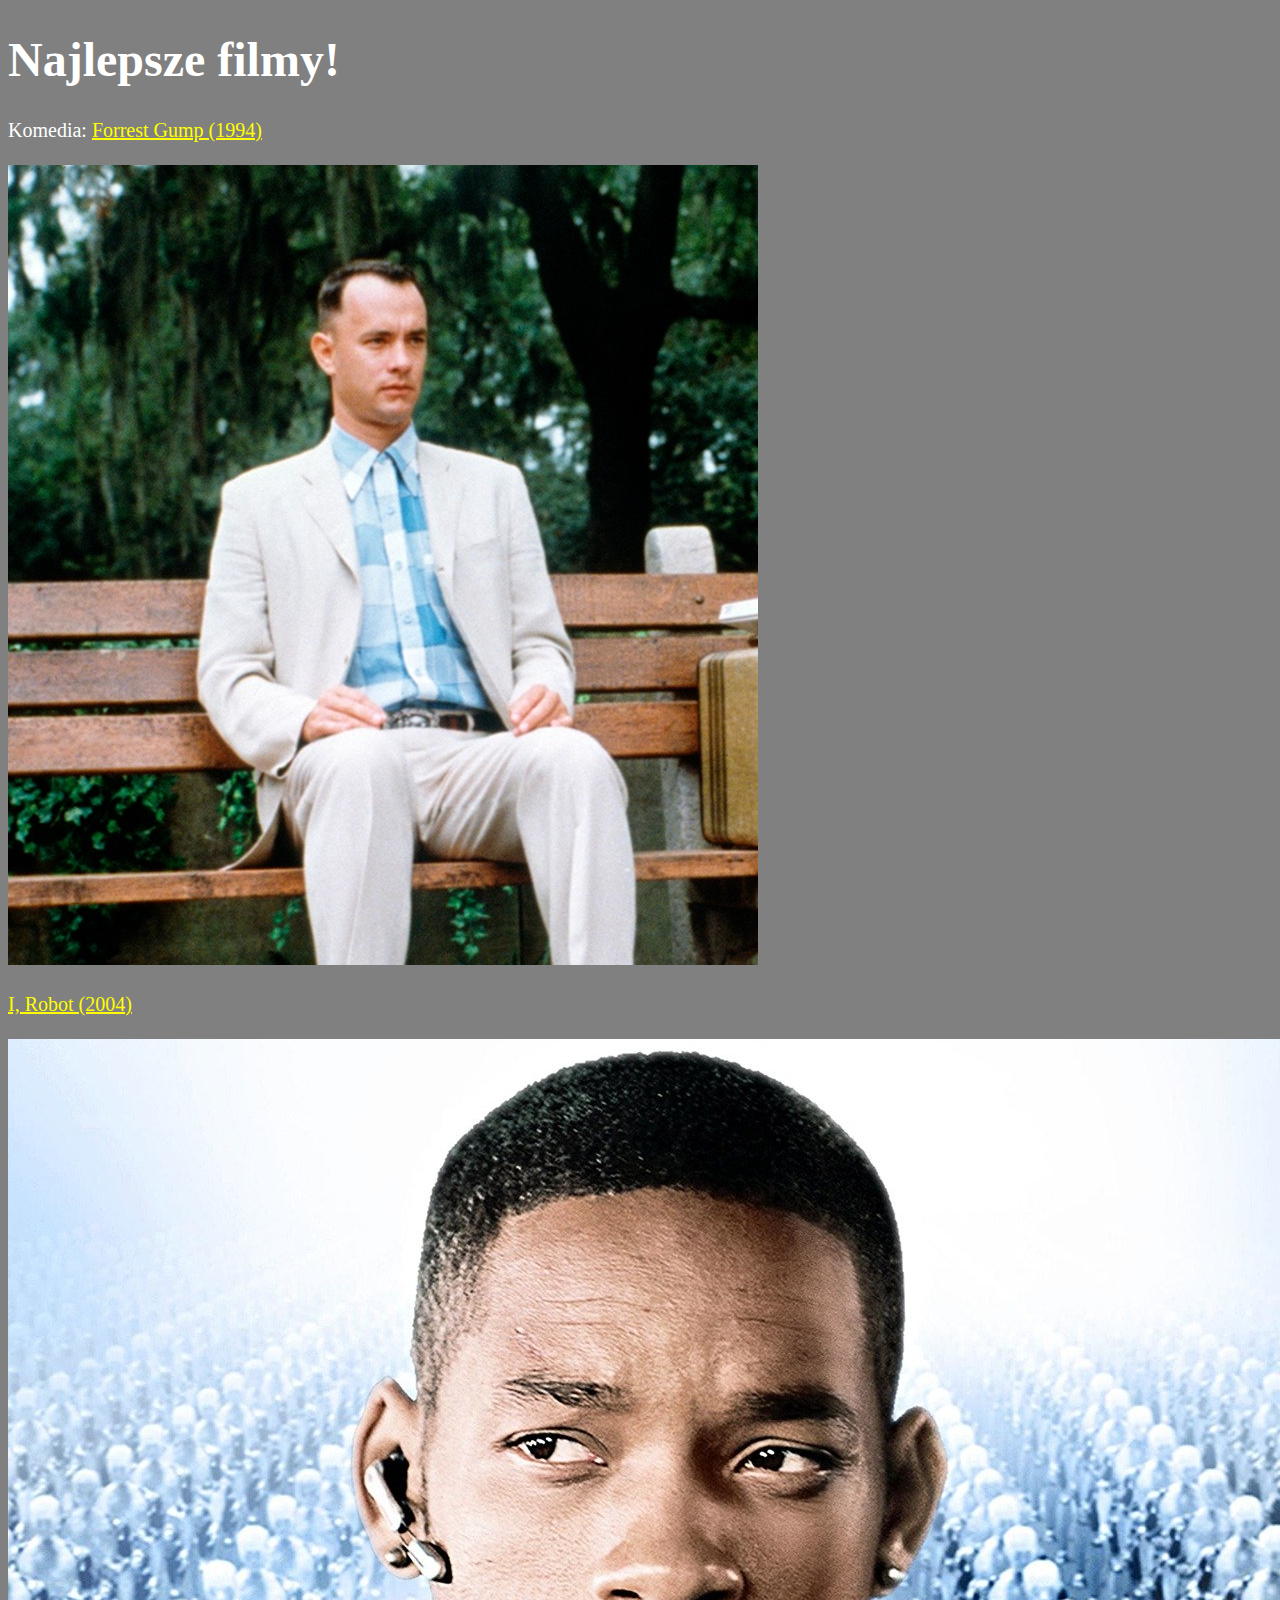
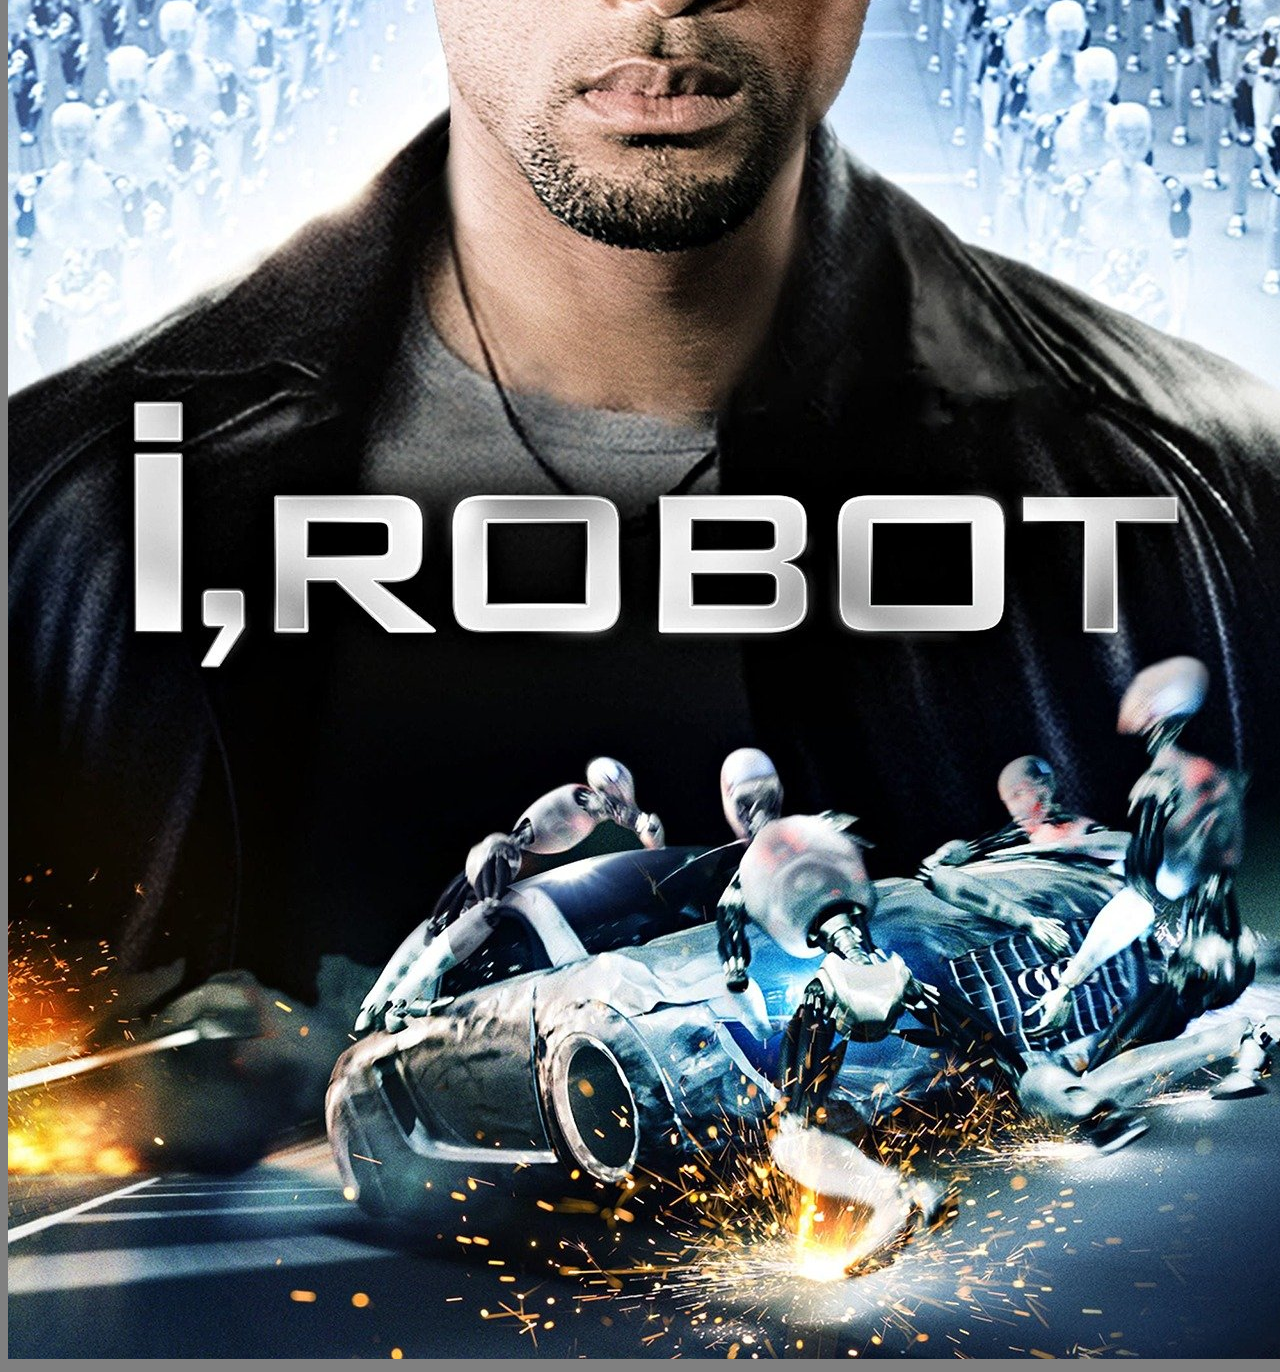
<file: index.html>
<!DOCTYPE html>
<html lang="pl">
<head>
    <meta charset="utf-8" />
    <title>Najlepsze filmy!</title> 
    <meta name="description" content="Przed Tobą coś coś..."/>
    <meta name="keywords" content="film, kino, najlepsze filmy, top filmy" />
    <meta http-equiv="X-UA- Compatible" content="IE=edge, chrome=1" />
    <meta name="author" content="Wojtek" />
    <link rel="stylesheet" href="index.css" type="text/css" />

    
</head>

<body>
    <h1> Najlepsze filmy!</h1>

    Komedia:  
    <a href="https://www.imdb.com/title/tt0109830/" target="_blank" title="View on Google imdb">
        Forrest Gump (1994)
    </a>
    <br />
    <br />

    <a href="https://www.imdb.com/title/tt0109830/" target="_blank" title="View on Google images">
        <img src="img/forrest.jpg" />
    </a>

    <br />
    <br />
     
    <a href="https://www.imdb.com/title/tt0343818/" target="_blank" title="View on Google imdb">
        I, Robot (2004)
    </a>

    <br />
    <br />

    <a href="https://www.imdb.com/title/tt0343818/" target="_blank" title="View on Google images">
        <img src="img/i,robot.jpg"  /> 
    </a>


</body>
</html>
</file>
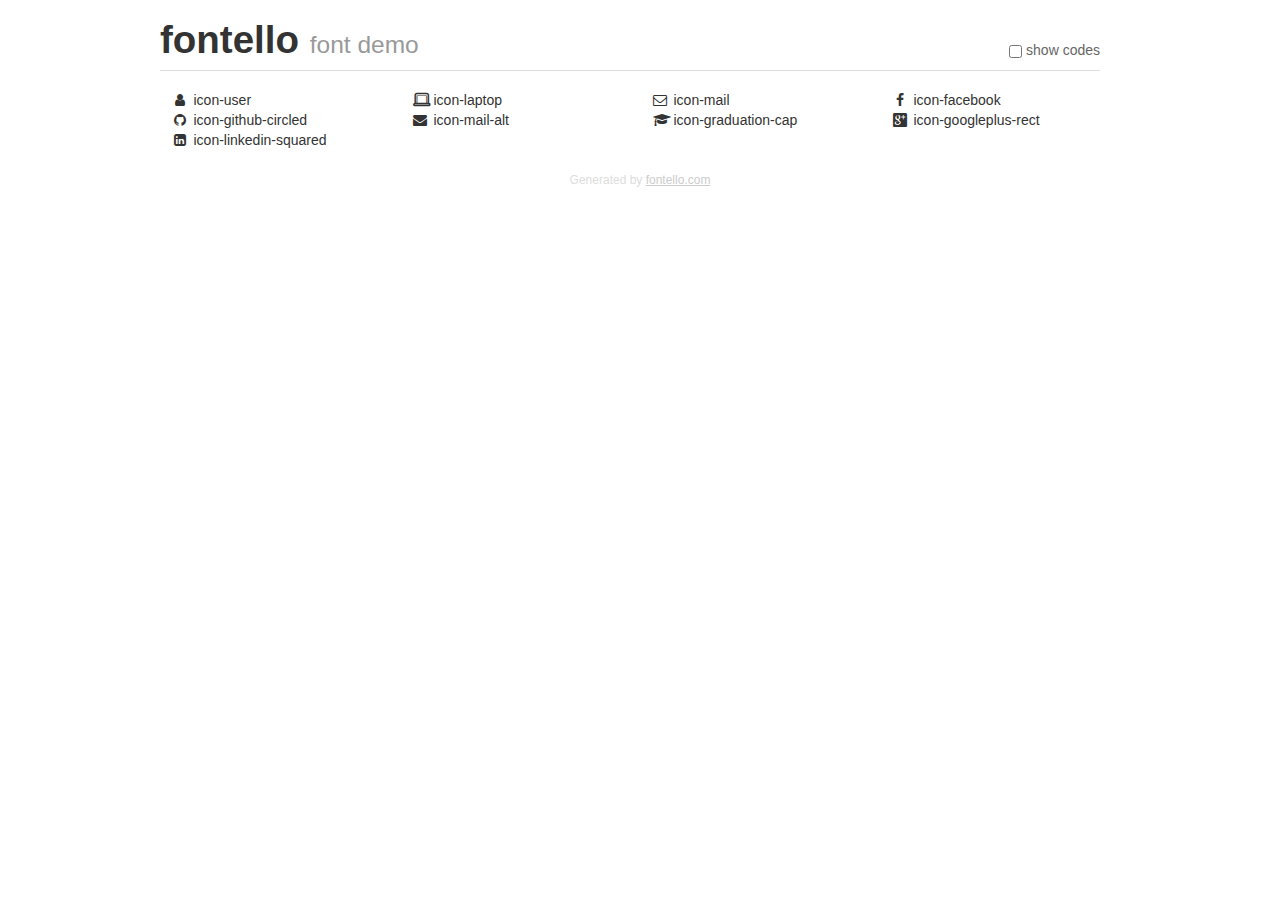
<file: demo.html>
<!DOCTYPE html>
<html>
  <head>
  <!--[if lt IE 9]><script language="javascript" type="text/javascript" src="//html5shim.googlecode.com/svn/trunk/html5.js"></script><![endif]-->
  <meta charset="UTF-8">
  <style>
    html {
      font-size: 100%;
      -webkit-text-size-adjust: 100%;
      -ms-text-size-adjust: 100%;
    }
    a:focus {
      outline: thin dotted #333;
      outline: 5px auto -webkit-focus-ring-color;
      outline-offset: -2px;
    }
    a:hover,
    a:active {
      outline: 0;
    }
    input {
      margin: 0;
      font-size: 100%;
      vertical-align: middle;
      *overflow: visible;
      line-height: normal;
    }
    input::-moz-focus-inner {
      padding: 0;
      border: 0;
    }
    body {
      margin: 0;
      font-family: "Helvetica Neue", Helvetica, Arial, sans-serif;
      font-size: 14px;
      line-height: 20px;
      color: #333;
      background-color: #fff;
    }
    a {
      color: #08c;
      text-decoration: none;
    }
    a:hover {
      color: #005580;
      text-decoration: underline;
    }
    .row {
      margin-left: -20px;
      *zoom: 1;
    }
    .row:before,
    .row:after {
      display: table;
      content: "";
      line-height: 0;
    }
    .row:after {
      clear: both;
    }
    .span3 {
      float: left;
      min-height: 1px;
      margin-left: 20px;
      width: 220px;
    }
    .container {
      width: 940px;
      margin-right: auto;
      margin-left: auto;
      *zoom: 1;
    }
    .container:before,
    .container:after {
      display: table;
      content: "";
      line-height: 0;
    }
    .container:after {
      clear: both;
    }
    small {
      font-size: 85%;
    }
    h1 {
      margin: 10px 0;
      font-family: inherit;
      font-weight: bold;
      line-height: 20px;
      color: inherit;
      text-rendering: optimizelegibility;
      line-height: 40px;
      font-size: 38.5px;
    }
    h1 small {
      font-weight: normal;
      line-height: 1;
      color: #999;
      font-size: 24.5px;
    }

    body {
      margin-top: 90px;
    }
    .header {
      position: fixed;
      top: 0;
      left: 50%;
      margin-left: -480px;
      background-color: #fff;
      border-bottom: 1px solid #ddd;
      padding-top: 10px;
      z-index: 10;
    }
    .footer {
      color: #ddd;
      font-size: 12px;
      text-align: center;
      margin-top: 20px;
    }
    .footer a {
      color: #ccc;
      text-decoration: underline;
    }
    .the-icons {
      font-size: 14px;
      line-height: 24px;
    }
    .switch {
      position: absolute;
      right: 0;
      bottom: 10px;
      color: #666;
    }
    .switch input {
      margin-right: 0.3em;
    }
    .codesOn .i-name {
      display: none;
    }
    .codesOn .i-code {
      display: inline;
    }
    .i-code {
      display: none;
    }
    @font-face {
      font-family: 'fontello';
      src: url('./font/fontello.eot?28547445');
      src: url('./font/fontello.eot?28547445#iefix') format('embedded-opentype'),
           url('./font/fontello.woff?28547445') format('woff'),
           url('./font/fontello.ttf?28547445') format('truetype'),
           url('./font/fontello.svg?28547445#fontello') format('svg');
      font-weight: normal;
      font-style: normal;
    }
    .demo-icon {
      font-family: "fontello";
      font-style: normal;
      font-weight: normal;
      speak: never;
     
      display: inline-block;
      text-decoration: inherit;
      width: 1em;
      margin-right: .2em;
      text-align: center;
      /* opacity: .8; */
     
      /* For safety - reset parent styles, that can break glyph codes*/
      font-variant: normal;
      text-transform: none;
     
      /* fix buttons height, for twitter bootstrap */
      line-height: 1em;
     
      /* Animation center compensation - margins should be symmetric */
      /* remove if not needed */
      margin-left: .2em;
     
      /* You can be more comfortable with increased icons size */
      /* font-size: 120%; */
     
      /* Font smoothing. That was taken from TWBS */
      -webkit-font-smoothing: antialiased;
      -moz-osx-font-smoothing: grayscale;
     
      /* Uncomment for 3D effect */
      /* text-shadow: 1px 1px 1px rgba(127, 127, 127, 0.3); */
    }
    </style>
    <link rel="stylesheet" href="css/animation.css"><!--[if IE 7]><link rel="stylesheet" href="css/" + font.fontname + "-ie7.css"><![endif]-->
    <script>
      function toggleCodes(on) {
        var obj = document.getElementById('icons');
      
        if (on) {
          obj.className += ' codesOn';
        } else {
          obj.className = obj.className.replace(' codesOn', '');
        }
      }
    </script>
  </head>
  <body>
    <div class="container header">
      <h1>fontello <small>font demo</small></h1>
      <label class="switch">
        <input type="checkbox" onclick="toggleCodes(this.checked)">show codes
      </label>
    </div>
    <div class="container" id="icons">
      <div class="row">
        <div class="span3" title="Code: 0xe800">
          <i class="demo-icon icon-user">&#xe800;</i> <span class="i-name">icon-user</span><span class="i-code">0xe800</span>
        </div>
        <div class="span3" title="Code: 0xe801">
          <i class="demo-icon icon-laptop">&#xe801;</i> <span class="i-name">icon-laptop</span><span class="i-code">0xe801</span>
        </div>
        <div class="span3" title="Code: 0xe802">
          <i class="demo-icon icon-mail">&#xe802;</i> <span class="i-name">icon-mail</span><span class="i-code">0xe802</span>
        </div>
        <div class="span3" title="Code: 0xf09a">
          <i class="demo-icon icon-facebook">&#xf09a;</i> <span class="i-name">icon-facebook</span><span class="i-code">0xf09a</span>
        </div>
      </div>
      <div class="row">
        <div class="span3" title="Code: 0xf09b">
          <i class="demo-icon icon-github-circled">&#xf09b;</i> <span class="i-name">icon-github-circled</span><span class="i-code">0xf09b</span>
        </div>
        <div class="span3" title="Code: 0xf0e0">
          <i class="demo-icon icon-mail-alt">&#xf0e0;</i> <span class="i-name">icon-mail-alt</span><span class="i-code">0xf0e0</span>
        </div>
        <div class="span3" title="Code: 0xf19d">
          <i class="demo-icon icon-graduation-cap">&#xf19d;</i> <span class="i-name">icon-graduation-cap</span><span class="i-code">0xf19d</span>
        </div>
        <div class="span3" title="Code: 0xf309">
          <i class="demo-icon icon-googleplus-rect">&#xf309;</i> <span class="i-name">icon-googleplus-rect</span><span class="i-code">0xf309</span>
        </div>
      </div>
      <div class="row">
        <div class="span3" title="Code: 0xf30c">
          <i class="demo-icon icon-linkedin-squared">&#xf30c;</i> <span class="i-name">icon-linkedin-squared</span><span class="i-code">0xf30c</span>
        </div>
      </div>
    <div class="container footer">Generated by <a href="https://fontello.com">fontello.com</a></div>
  </body>
</html>
</file>
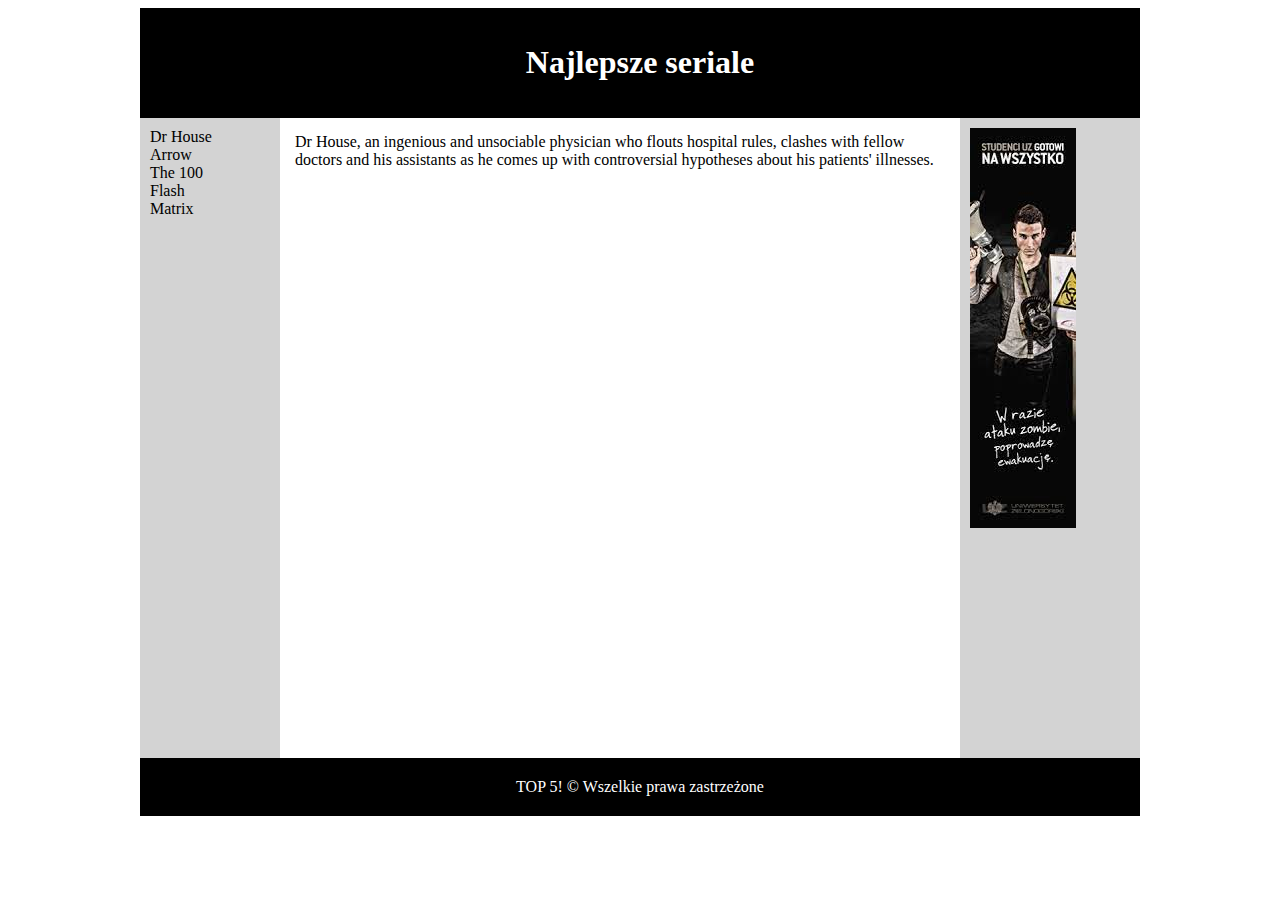
<file: divy.html>
<!DOCTYPE html>
<html lang="pl">
<head>
    <meta charset="utf-8" />
    <title>Najlepsze seriale </title> 
    <meta name="description" content="seriale jakie musisz obejrzec"/>
    <meta name="keywords" content="best, serial" />
    <meta http-equiv="X-UA- Compatible" content="IE=edge, chrome=1" />

    <style>
    #container
    {
        width:1000px;
        margin-left: auto;
        margin-right: auto;
    }
    #logo
    {
        background-color: black;
        color: white;
        text-align: center;
        padding: 15px;
    }
    #nav
    {
        float: left;
        background-color: lightgrey;
        width:  120px;
        min-height: 620px;
        padding: 10px;
    }
    #content
    {
        float: left;
        padding: 15px;
        width: 650px;
    }
    #ad
    {
        float: left;
        width: 160px;
        min-height: 620px;
        padding: 10px;
        background-color: lightgray;
    }
    #footer
    {
        clear: both;
        background-color: black;
        color: white;
        text-align: center;
        padding: 20px;
    }

    </style>

</head>

<body>
    <div id="container">
        <div id="logo">
            <h1> Najlepsze seriale</h1>
        </div>

        <div id="nav">
            Dr House <br />
            Arrow <br />
            The 100 <br />
            Flash <br />
            Matrix <br />
        </div>
        <div id="content">
            Dr House, an ingenious and unsociable physician who flouts hospital rules, clashes with fellow doctors and his assistants as he comes up with controversial hypotheses about his patients' illnesses.
        </div>

        <div id="ad">
            <img src="img/reklama.jpg" />
        </div>

        <div id="footer">
            TOP 5! &copy; Wszelkie prawa zastrzeżone
        </div>


    </div>

</body>
</html>
</file>
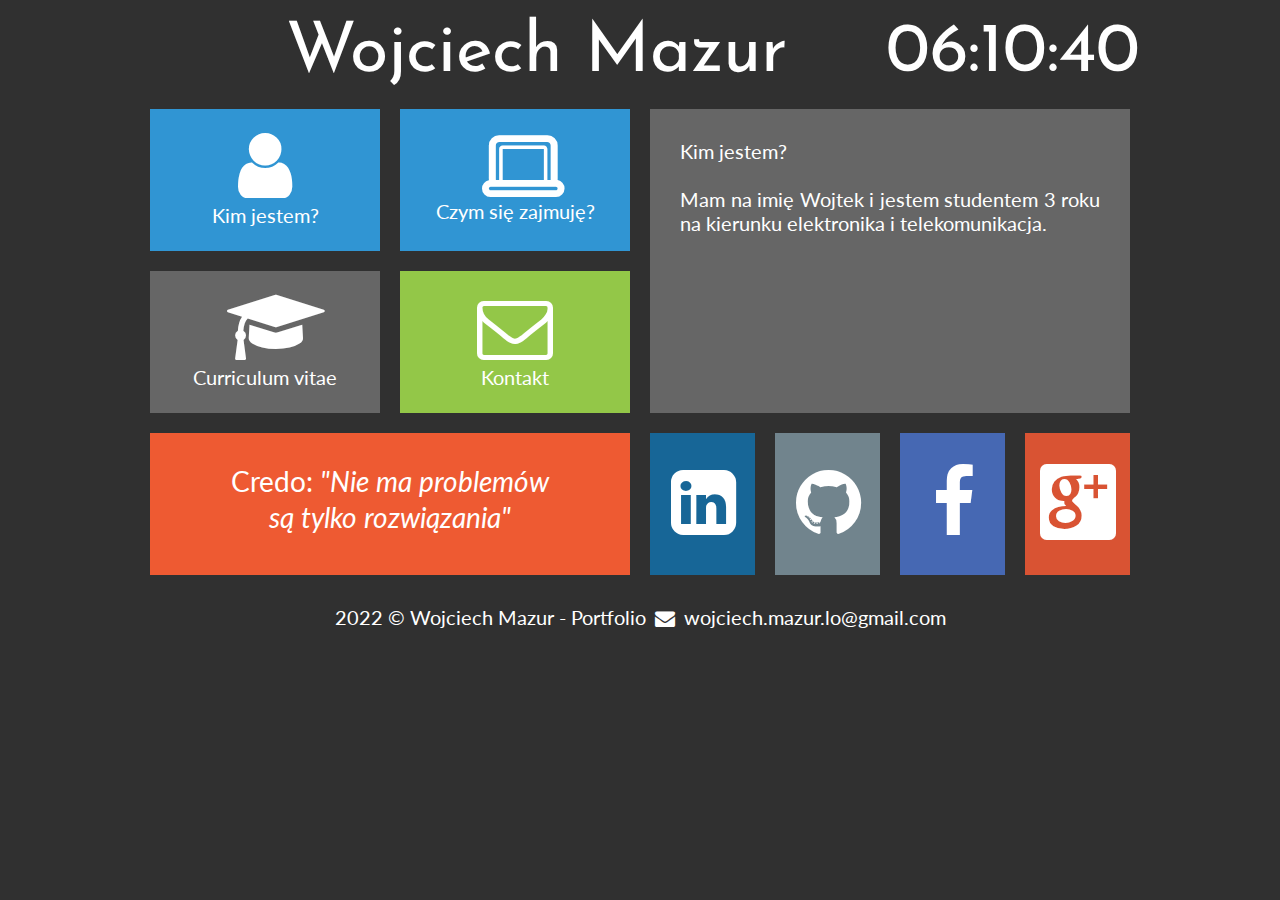
<file: kimjestem.html>
<!DOCTYPE html>
<html lang="pl">
<head>
    <meta charset="utf-8" />
    <title> Wojciech Mazur - Portfolio</title> 
    <meta name="description" content=""/>
    <meta name="keywords" content="" />
    <meta http-equiv="X-UA- Compatible" content="IE=edge, chrome=1" />

    <link rel="stylesheet" href="style.css" type="text/css" />
    <link rel="stylesheet" href="css/fontello.css" type="text/css" />
    <link href='http://fonts.googleapis.com/css?family=Lato|Josefin+Sans&subset=latin,latin-ext' rel='stylesheet' type='text/css'>
    
    <script src="timer.js"></script>

</head>
<body onload="odliczanie();">
    <div id="container"> 

        <div id="rectangle">
            <div id="zegar"> 12:00:00</div>
            <div id="logo"> <a href="portfolio.html" class="tilelinkhtml5"> Wojciech Mazur</a></div>
            <div style='clear:both;'></div>
        </div> 

        <div class="square">
            <div class="tile1"> 
                <a href="kimjestem.html" class="tilelink">
                <i class="icon-user"></i><br/> Kim jestem?</a>
            </div>
            <a href="oferta.html" class="tilelinkhtml5">
                <div class="tile1"> 
                    <i class="icon-laptop"></i><br/> Czym się zajmuję?
            </div></a>
            <div style='clear:both;'></div>

            <div class="tile2">
                <a href="https://github.com/wmazurwat/CV/blob/master/CV.pdf" target="_blank" class="tilelink">
                <i class="icon-graduation-cap"></i><br/>Curriculum vitae</a>
            </div>
            <div class="tile3">
                <a href="kontakt.html" class="tilelink">
                <i class="icon-mail"></i><br/>Kontakt</a>
            </div>
            <div style='clear:both;'></div>

           <div class="tile4">Credo: <i>"Nie ma problemów</i></br><i> są tylko rozwiązania" </i></div> 
        </div> 
        <div class="square">
            <div class="tile5">
                Kim jestem?</br></br>
                Mam na imię Wojtek i jestem studentem 3 roku na kierunku elektronika i telekomunikacja.
            </div> 
            <div class="linkedin">
                <a href="https://www.linkedin.com/in/wojciech-mazur-js/" target="_blank" class="sociallink">
                <i class="icon-linkedin-squared"></i></a>
            </div>
            <div class="git">
                <a href="https://github.com/wmazurwat" target="_blank" class="sociallink">
                <i class="icon-github-circled"></i></a>
            </div>
            <div class="fb">
                <a href="https://www.facebook.com/wojciech.mazur.984349/" target="_blank" class="sociallink">
                <i class="icon-facebook"></i></a>
            </div>
            <div class="gplus">
                <a href="https://www.google.com/" target="_blank" class="sociallink">
                <i class="icon-googleplus-rect"></i></a>
            </div>
            <div style='clear:both;'></div>
        </div> 
        <div style="clear: both"></div>

        <div class="rectangle">2022 &copy; Wojciech Mazur - Portfolio <i class="icon-mail-alt"></i> wojciech.mazur.lo@gmail.com  </div>

    </div>    
</body>
</html>
</file>
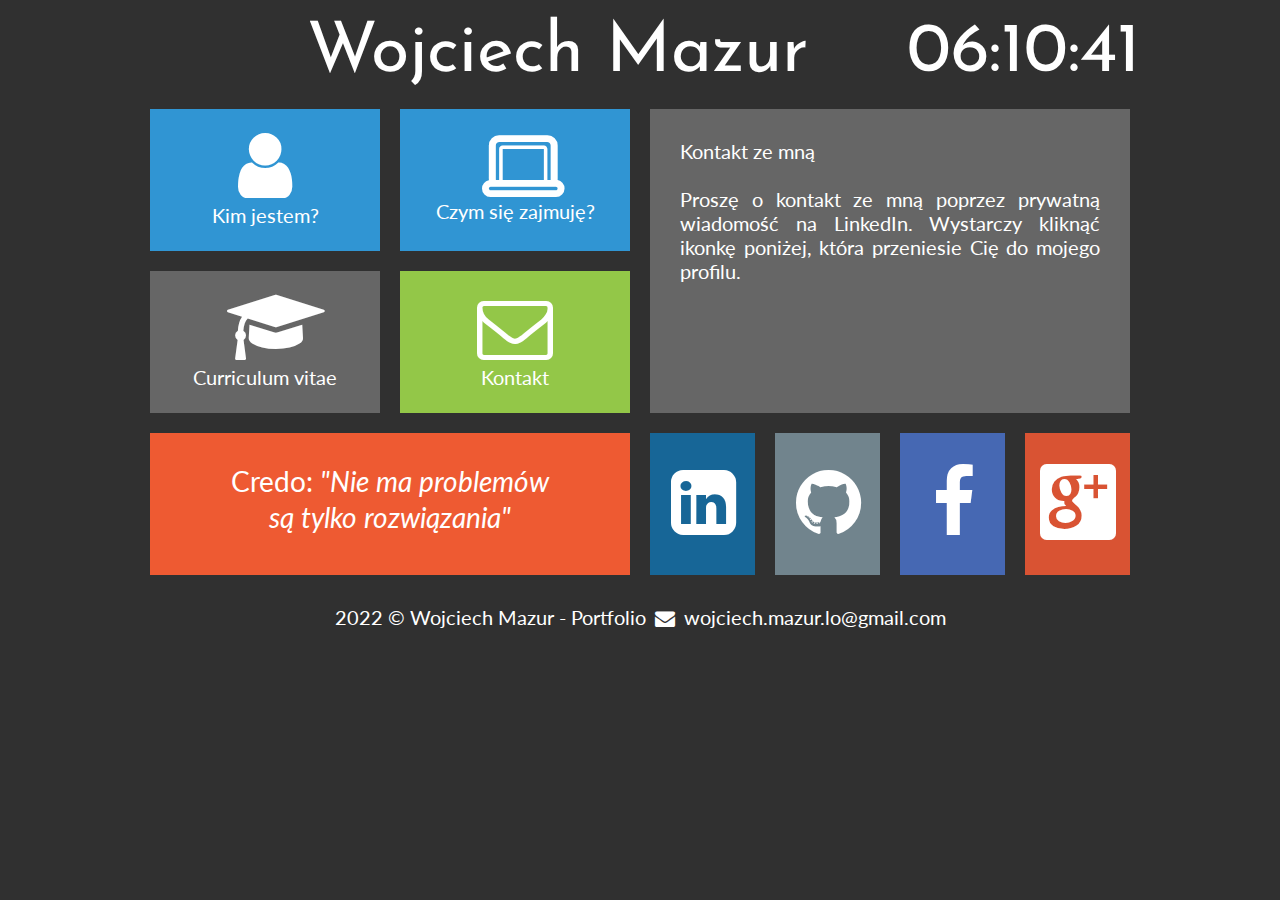
<file: kontakt.html>
<!DOCTYPE html>
<html lang="pl">
<head>
    <meta charset="utf-8" />
    <title> Wojciech Mazur - Portfolio</title> 
    <meta name="description" content=""/>
    <meta name="keywords" content="" />
    <meta http-equiv="X-UA- Compatible" content="IE=edge, chrome=1" />

    <link rel="stylesheet" href="style.css" type="text/css" />
    <link rel="stylesheet" href="css/fontello.css" type="text/css" />
    <link href='http://fonts.googleapis.com/css?family=Lato|Josefin+Sans&subset=latin,latin-ext' rel='stylesheet' type='text/css'>
    
    <script src="timer.js"></script>

</head>
<body onload="odliczanie();">
    <div id="container"> 

        <div id="rectangle">
            <div id="zegar"> 12:00:00</div>
            <div id="logo"> <a href="portfolio.html" class="tilelinkhtml5"> Wojciech Mazur</a></div>
            <div style='clear:both;'></div>
        </div> 

        <div class="square">
            <div class="tile1"> 
                <a href="kimjestem.html" class="tilelink">
                <i class="icon-user"></i><br/> Kim jestem?</a>
            </div>
            <a href="oferta.html" class="tilelinkhtml5">
                <div class="tile1"> 
                    <i class="icon-laptop"></i><br/> Czym się zajmuję?
            </div></a>
            <div style='clear:both;'></div>

            <div class="tile2">
                <a href="https://github.com/wmazurwat/CV/blob/master/CV.pdf" target="_blank" class="tilelink">
                <i class="icon-graduation-cap"></i><br/>Curriculum vitae</a>
            </div>
            <div class="tile3">
                <a href="kontakt.html" class="tilelink">
                <i class="icon-mail"></i><br/>Kontakt</a>
            </div>
            <div style='clear:both;'></div>

           <div class="tile4">Credo: <i>"Nie ma problemów</i></br><i> są tylko rozwiązania" </i></div> 
        </div> 
        <div class="square">
            <div class="tile5">
                Kontakt ze mną</br></br>
                Proszę o kontakt ze mną poprzez prywatną wiadomość na LinkedIn. Wystarczy kliknąć ikonkę poniżej, która przeniesie Cię do mojego profilu.
            </div> 
            <div class="linkedin">
                <a href="https://www.linkedin.com/in/wojciech-mazur-js/" target="_blank" class="sociallink">
                <i class="icon-linkedin-squared"></i></a>
            </div>
            <div class="git">
                <a href="https://github.com/wmazurwat" target="_blank" class="sociallink">
                <i class="icon-github-circled"></i></a>
            </div>
            <div class="fb">
                <a href="https://www.facebook.com/wojciech.mazur.984349/" target="_blank" class="sociallink">
                <i class="icon-facebook"></i></a>
            </div>
            <div class="gplus">
                <a href="https://www.google.com/" target="_blank" class="sociallink">
                <i class="icon-googleplus-rect"></i></a>
            </div>
            <div style='clear:both;'></div>
        </div> 
        <div style="clear: both"></div>

        <div class="rectangle">2022 &copy; Wojciech Mazur - Portfolio <i class="icon-mail-alt"></i> wojciech.mazur.lo@gmail.com  </div>

    </div>    
</body>
</html>
</file>
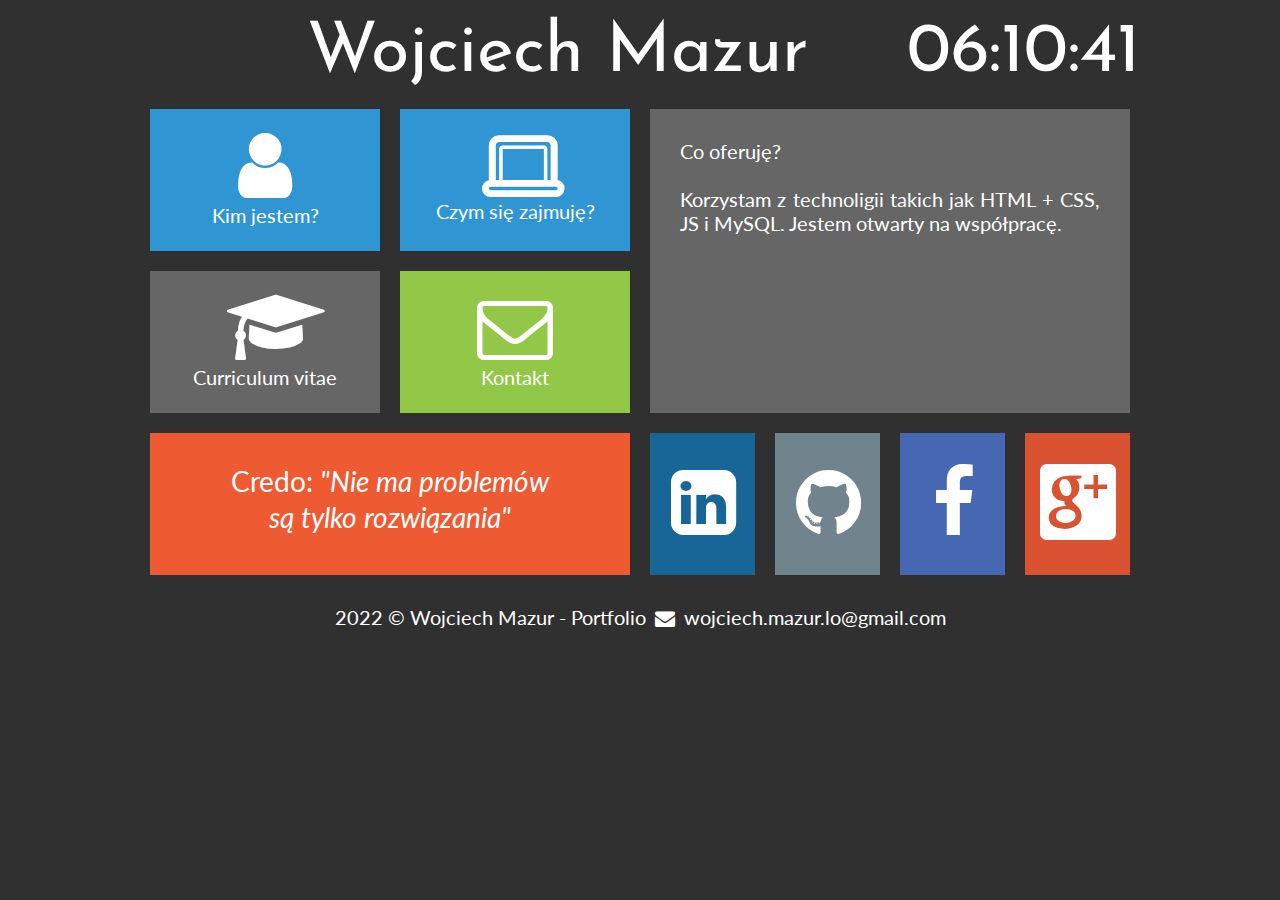
<file: oferta.html>
<!DOCTYPE html>
<html lang="pl">
<head>
    <meta charset="utf-8" />
    <title> Wojciech Mazur - Portfolio</title> 
    <meta name="description" content=""/>
    <meta name="keywords" content="" />
    <meta http-equiv="X-UA- Compatible" content="IE=edge, chrome=1" />

    <link rel="stylesheet" href="style.css" type="text/css" />
    <link rel="stylesheet" href="css/fontello.css" type="text/css" />
    <link href='http://fonts.googleapis.com/css?family=Lato|Josefin+Sans&subset=latin,latin-ext' rel='stylesheet' type='text/css'>
    
    <script src="timer.js"></script>

</head>
<body onload="odliczanie();">
    <div id="container"> 

        <div id="rectangle">
            <div id="zegar"> 12:00:00</div>
            <div id="logo"> <a href="portfolio.html" class="tilelinkhtml5"> Wojciech Mazur</a></div>
            <div style='clear:both;'></div>
        </div> 

        <div class="square">
            <div class="tile1"> 
                <a href="kimjestem.html" class="tilelink">
                <i class="icon-user"></i><br/> Kim jestem?</a>
            </div>
            <a href="oferta.html" class="tilelinkhtml5">
                <div class="tile1"> 
                    <i class="icon-laptop"></i><br/> Czym się zajmuję?
            </div></a>
            <div style='clear:both;'></div>

            <div class="tile2">
                <a href="https://github.com/wmazurwat/CV/blob/master/CV.pdf" target="_blank" class="tilelink">
                <i class="icon-graduation-cap"></i><br/>Curriculum vitae</a>
            </div>
            <div class="tile3">
                <a href="kontakt.html" class="tilelink">
                <i class="icon-mail"></i><br/>Kontakt</a>
            </div>
            <div style='clear:both;'></div>

           <div class="tile4">Credo: <i>"Nie ma problemów</i></br><i> są tylko rozwiązania" </i></div> 
        </div> 
        <div class="square">
            <div class="tile5">
                Co oferuję?</br></br>
                Korzystam z technoligii takich jak HTML + CSS, JS i MySQL. Jestem otwarty na współpracę.
            </div> 
            <div class="linkedin">
                <a href="https://www.linkedin.com/in/wojciech-mazur-js/" target="_blank" class="sociallink">
                <i class="icon-linkedin-squared"></i></a>
            </div>
            <div class="git">
                <a href="https://github.com/wmazurwat" target="_blank" class="sociallink">
                <i class="icon-github-circled"></i></a>
            </div>
            <div class="fb">
                <a href="https://www.facebook.com/wojciech.mazur.984349/" target="_blank" class="sociallink">
                <i class="icon-facebook"></i></a>
            </div>
            <div class="gplus">
                <a href="https://www.google.com/" target="_blank" class="sociallink">
                <i class="icon-googleplus-rect"></i></a>
            </div>
            <div style='clear:both;'></div>
        </div> 
        <div style="clear: both"></div>

        <div class="rectangle">2022 &copy; Wojciech Mazur - Portfolio <i class="icon-mail-alt"></i> wojciech.mazur.lo@gmail.com  </div>

    </div>    
</body>
</html>
</file>
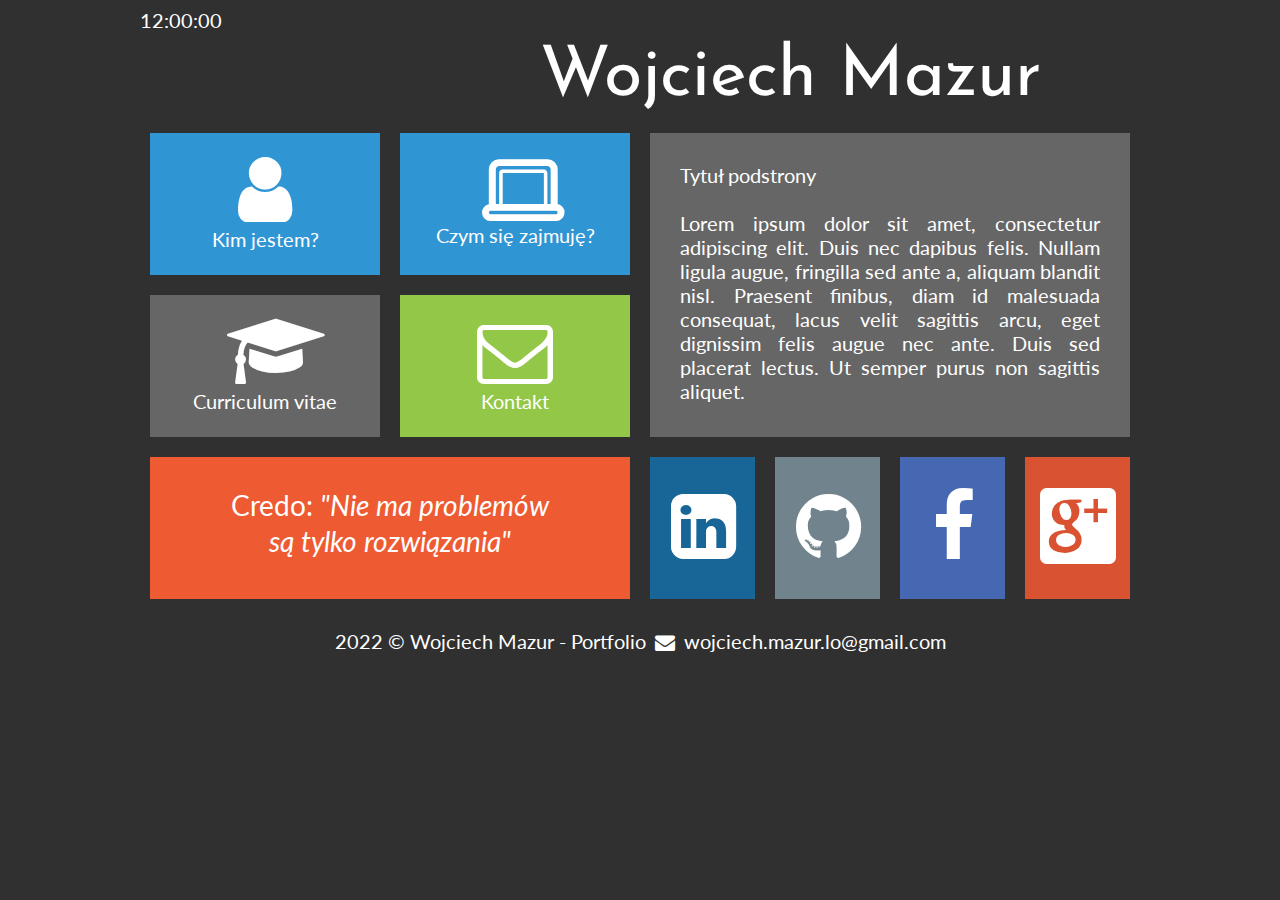
<file: portfolio.html>
<!DOCTYPE html>
<html lang="pl">
<head>
    <meta charset="utf-8" />
    <title> Wojciech Mazur - Portfolio</title> 
    <meta name="description" content=""/>
    <meta name="keywords" content="" />
    <meta http-equiv="X-UA- Compatible" content="IE=edge, chrome=1" />

    <link rel="stylesheet" href="style.css" type="text/css" />
    <link rel="stylesheet" href="css/fontello.css" type="text/css" />
    <link href='http://fonts.googleapis.com/css?family=Lato|Josefin+Sans&subset=latin,latin-ext' rel='stylesheet' type='text/css'>
     

</head>
<body>
    <div id="container"> 

        <div id="rectangle">
            <div id="clock"> 12:00:00</div>
            <div id="logo"> <a href="portfolio.html" class="tilelinkhtml5"> Wojciech Mazur</a></div>
            <div style='clear:both;'></div>
        </div> 

        <div class="square">
            <div class="tile1"> 
                <a href="kimjestem.html" class="tilelink">
                <i class="icon-user"></i><br/> Kim jestem?</a>
            </div>
            <a href="oferta.html" class="tilelinkhtml5">
                <div class="tile1"> 
                    <i class="icon-laptop"></i><br/> Czym się zajmuję?
            </div></a>
            <div style='clear:both;'></div>

            <div class="tile2">
                <a href="cv.html" class="tilelink">
                <i class="icon-graduation-cap"></i><br/>Curriculum vitae</a>
            </div>
            <div class="tile3">
                <a href="kontakt.html" class="tilelink">
                <i class="icon-mail"></i><br/>Kontakt</a>
            </div>
            <div style='clear:both;'></div>

           <div class="tile4">Credo: <i>"Nie ma problemów</i></br><i> są tylko rozwiązania" </i></div> 
        </div> 
        <div class="square">
            <div class="tile5">
                Tytuł podstrony</br></br>
                Lorem ipsum dolor sit amet, consectetur adipiscing elit. Duis nec dapibus felis. Nullam ligula augue, fringilla sed ante a, aliquam blandit nisl. Praesent finibus, diam id malesuada consequat, lacus velit sagittis arcu, eget dignissim felis augue nec ante. Duis sed placerat lectus. Ut semper purus non sagittis aliquet.
            </div> 
            <div class="linkedin">
                <a href="https://www.linkedin.com/in/wojciech-mazur-js/" target="_blank" class="sociallink">
                <i class="icon-linkedin-squared"></i></a>
            </div>
            <div class="git">
                <a href="https://github.com/wmazurwat" target="_blank" class="sociallink">
                <i class="icon-github-circled"></i></a>
            </div>
            <div class="fb">
                <a href="https://www.facebook.com/wojciech.mazur.984349/" target="_blank" class="sociallink">
                <i class="icon-facebook"></i></a>
            </div>
            <div class="gplus">
                <a href="https://www.google.com/" target="_blank" class="sociallink">
                <i class="icon-googleplus-rect"></i></a>
            </div>
            <div style='clear:both;'></div>
        </div> 
        <div style="clear: both"></div>

        <div class="rectangle">2022 &copy; Wojciech Mazur - Portfolio <i class="icon-mail-alt"></i> wojciech.mazur.lo@gmail.com  </div>

    </div>    
</body>
</html>
</file>
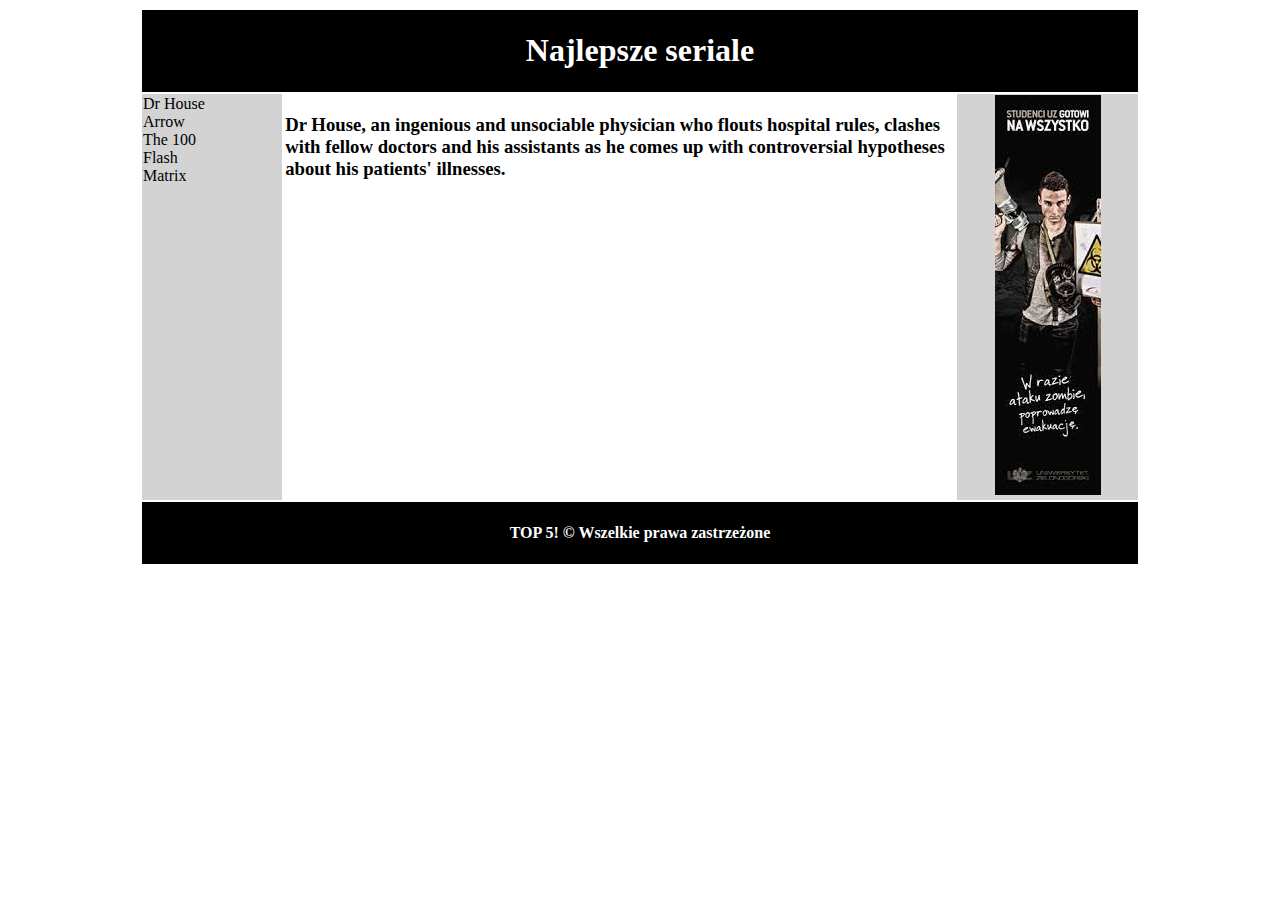
<file: table.html>
<!DOCTYPE html>
<html lang="pl">
<head>
    <meta charset="utf-8" />
    <title>Najlepsze seriale </title> 
    <meta name="description" content="seriale jakie musisz obejrzec"/>
    <meta name="keywords" content="best, serial" />
    <meta http-equiv="X-UA- Compatible" content="IE=edge, chrome=1" />
</head>

<style>
    h1,h4
    {
        color: white;
    }
</style>

<body>
    <table width="1000" align="center">
        <tr>
            <td colspan="3" align="center" bgcolor="black">
                <h1> Najlepsze seriale</h1>
            </td> 
        </tr>
        <tr>
            <td width="140" valign="top" bgcolor="lightgray">
                Dr House <br />
                Arrow <br />
                The 100 <br />
                Flash <br />
                Matrix <br />
            </td> 
              
            <td width="680" valign="top">
                <h3>
                    Dr House, an ingenious and unsociable physician who flouts hospital rules, clashes with fellow doctors and his assistants as he comes up with controversial hypotheses about his patients' illnesses.
                </h3>
            </td>  
            <td width="180" valign="top" bgcolor="lightgray" align="center">
                <img src="img/reklama.jpg" />
            </td> 
        </tr>
        <tr>
            <td colspan="3" align="center" bgcolor="black" color="white">
                <h4>
                    TOP 5! &copy; Wszelkie prawa zastrzeżone
                </h4>
            </td> 
        </tr>
    </table>
</body>
</file>
<file: index.css>
body
{
    background-color: gray;
    font-family: Verdana;
    font-size: 20px;
    color: white;
}
h1
{
    font-size: 48px;
}
/*Nieodwiedzony link*/
a:link
{
    color:yellow;
}
/*Odwiedzony link*/
a:visited
{
    color:yellow;
}
/*Najechany link*/
a:hover
{
    color:red;
}
</file>
<file: style.css>
body
{
background-color: #303030;
color: #ffffff;
font-family: 'Lato', sans-serif;
font-size: 20px;
}
#container
{
    width: 1000px;
    margin-left: auto;
    margin-right: auto;
}
.rectangle
{
    width: 960px;
    margin: 20px;
    text-align: center;
}
.square
{
    width: 50%;
    float: left;
}
#logo
{
    float: right;
    font-family: 'Josefin Sans', sans-serif;
    font-size: 70px;
    width: 600px;
    margin-top: 10px;
    margin-bottom: 10px;
    text-align: left;
}
#zegar
{
    float: right;
    font-family: 'Josefin Sans', sans-serif;
    font-size: 70px;
    margin-top: 10px;
    margin-bottom: 10px;
    text-align: left;
}
.tile1
{
    margin: 10px;
    width:230px;
    height: 142px;
    background-color: #3095d3;
    float: left;
    text-align: center;
}
.tile1:hover
{
    background-color: #2084c2
}
.tile2
{
    margin: 10px;
    width:230px;
    height: 142px;
    background-color: #666666;
    float: left;
    text-align: center;
}
.tile2:hover
{
    background-color: #555555;
}
.tile3
{
    margin: 10px;
    width:230px;
    height: 142px;
    background-color: #93c748;
    float: left;
    text-align: center;
}
.tile3:hover
{
    background-color: #82b637;
}
.tile4
{
    margin: 10px;
    width:420px;
    height: 82px;
    background-color: #ee5a32;
    text-align: center;
    font-size:28px;
    padding: 30px;
    line-height: 130%;
}
.tile5
{
    margin: 10px;
    width:420px;
    height: 244px;
    background-color: #666666;
    text-align: justify;
    padding: 30px;
}
.linkedin
{
    margin: 10px;
    width:105px;
    height: 142px;
    background-color: #176697;
    float: left;

}
.linkedin:hover
{
    background-color: #2084c2
}
.fb
{
    margin: 10px;
    width:105px;
    height: 142px;
    background-color: #4668b3;
    float: left;
}
.fb:hover
{
    background-color: #3557a2;
}
.gplus
{
    margin: 10px;
    width:105px;
    height: 142px;
    background-color: #d95333;
    float: left;
}
.gplus:hover
{
    background-color: #c84222;
}
.git
{
    margin: 10px;
    width:105px;
    height: 142px;
    background-color: #71848d;
    float: left;
}
.git:hover
{
    background-color: #60737c;
}
a.tilelink
{
    color: #ffffff;
    text-decoration: none;
    display: block;
    width:230px;
    height: 142px;
}
a.tilelinkhtml5
{
    color: #ffffff;
    text-decoration: none;
}
a.sociallink
{
    color: #ffffff;
    text-decoration: none;
    display: block;
    width:105px;
    height: 142px;
}
</file>
<file: css/fontello.css>
@font-face {
  font-family: 'fontello';
  src: url('../font/fontello.eot?28876336');
  src: url('../font/fontello.eot?28876336#iefix') format('embedded-opentype'),
       url('../font/fontello.woff2?28876336') format('woff2'),
       url('../font/fontello.woff?28876336') format('woff'),
       url('../font/fontello.ttf?28876336') format('truetype'),
       url('../font/fontello.svg?28876336#fontello') format('svg');
  font-weight: normal;
  font-style: normal;
}
/* Chrome hack: SVG is rendered more smooth in Windozze. 100% magic, uncomment if you need it. */
/* Note, that will break hinting! In other OS-es font will be not as sharp as it could be */
/*
@media screen and (-webkit-min-device-pixel-ratio:0) {
  @font-face {
    font-family: 'fontello';
    src: url('../font/fontello.svg?28876336#fontello') format('svg');
  }
}
*/
[class^="icon-"]:before, [class*=" icon-"]:before {
  font-family: "fontello";
  font-style: normal;
  font-weight: normal;
  speak: never;

  display: inline-block;
  text-decoration: inherit;
  width: 1em;
  margin-right: .2em;
  text-align: center;
  /* opacity: .8; */

  /* For safety - reset parent styles, that can break glyph codes*/
  font-variant: normal;
  text-transform: none;

  /* fix buttons height, for twitter bootstrap */
  line-height: 1em;

  /* Animation center compensation - margins should be symmetric */
  /* remove if not needed */
  margin-left: .2em;

  /* you can be more comfortable with increased icons size */
  /* font-size: 120%; */

  /* Font smoothing. That was taken from TWBS */
  -webkit-font-smoothing: antialiased;
  -moz-osx-font-smoothing: grayscale;

  /* Uncomment for 3D effect */
  /* text-shadow: 1px 1px 1px rgba(127, 127, 127, 0.3); */
}

.icon-user:before { content: '\e800';font-size: 76px; margin-top:18px ; } /* '' */
.icon-laptop:before { content: '\e801';font-size: 66px; margin-top:24px ; } /* '' */
.icon-mail:before { content: '\e802';font-size: 76px; margin-top:18px ; } /* '' */
.icon-facebook:before { content: '\f09a';font-size: 76px; margin-top:31px ; } /* '' */
.icon-github-circled:before { content: '\f09b';font-size: 76px; margin-top:31px ; } /* '' */
.icon-mail-alt:before { content: '\f0e0'; } /* '' */
.icon-graduation-cap:before { content: '\f19d';font-size: 76px; margin-top:18px ; } /* '' */
.icon-googleplus-rect:before { content: '\f309';font-size: 76px; margin-top:31px ; } /* '' */
.icon-linkedin-squared:before { content: '\f30c';font-size: 76px; margin-top:31px ; } /* '' */
</file>
<file: css/animation.css>
/*
   Animation example, for spinners
*/
.animate-spin {
  -moz-animation: spin 2s infinite linear;
  -o-animation: spin 2s infinite linear;
  -webkit-animation: spin 2s infinite linear;
  animation: spin 2s infinite linear;
  display: inline-block;
}
@-moz-keyframes spin {
  0% {
    -moz-transform: rotate(0deg);
    -o-transform: rotate(0deg);
    -webkit-transform: rotate(0deg);
    transform: rotate(0deg);
  }

  100% {
    -moz-transform: rotate(359deg);
    -o-transform: rotate(359deg);
    -webkit-transform: rotate(359deg);
    transform: rotate(359deg);
  }
}
@-webkit-keyframes spin {
  0% {
    -moz-transform: rotate(0deg);
    -o-transform: rotate(0deg);
    -webkit-transform: rotate(0deg);
    transform: rotate(0deg);
  }

  100% {
    -moz-transform: rotate(359deg);
    -o-transform: rotate(359deg);
    -webkit-transform: rotate(359deg);
    transform: rotate(359deg);
  }
}
@-o-keyframes spin {
  0% {
    -moz-transform: rotate(0deg);
    -o-transform: rotate(0deg);
    -webkit-transform: rotate(0deg);
    transform: rotate(0deg);
  }

  100% {
    -moz-transform: rotate(359deg);
    -o-transform: rotate(359deg);
    -webkit-transform: rotate(359deg);
    transform: rotate(359deg);
  }
}
@-ms-keyframes spin {
  0% {
    -moz-transform: rotate(0deg);
    -o-transform: rotate(0deg);
    -webkit-transform: rotate(0deg);
    transform: rotate(0deg);
  }

  100% {
    -moz-transform: rotate(359deg);
    -o-transform: rotate(359deg);
    -webkit-transform: rotate(359deg);
    transform: rotate(359deg);
  }
}
@keyframes spin {
  0% {
    -moz-transform: rotate(0deg);
    -o-transform: rotate(0deg);
    -webkit-transform: rotate(0deg);
    transform: rotate(0deg);
  }

  100% {
    -moz-transform: rotate(359deg);
    -o-transform: rotate(359deg);
    -webkit-transform: rotate(359deg);
    transform: rotate(359deg);
  }
}
</file>
